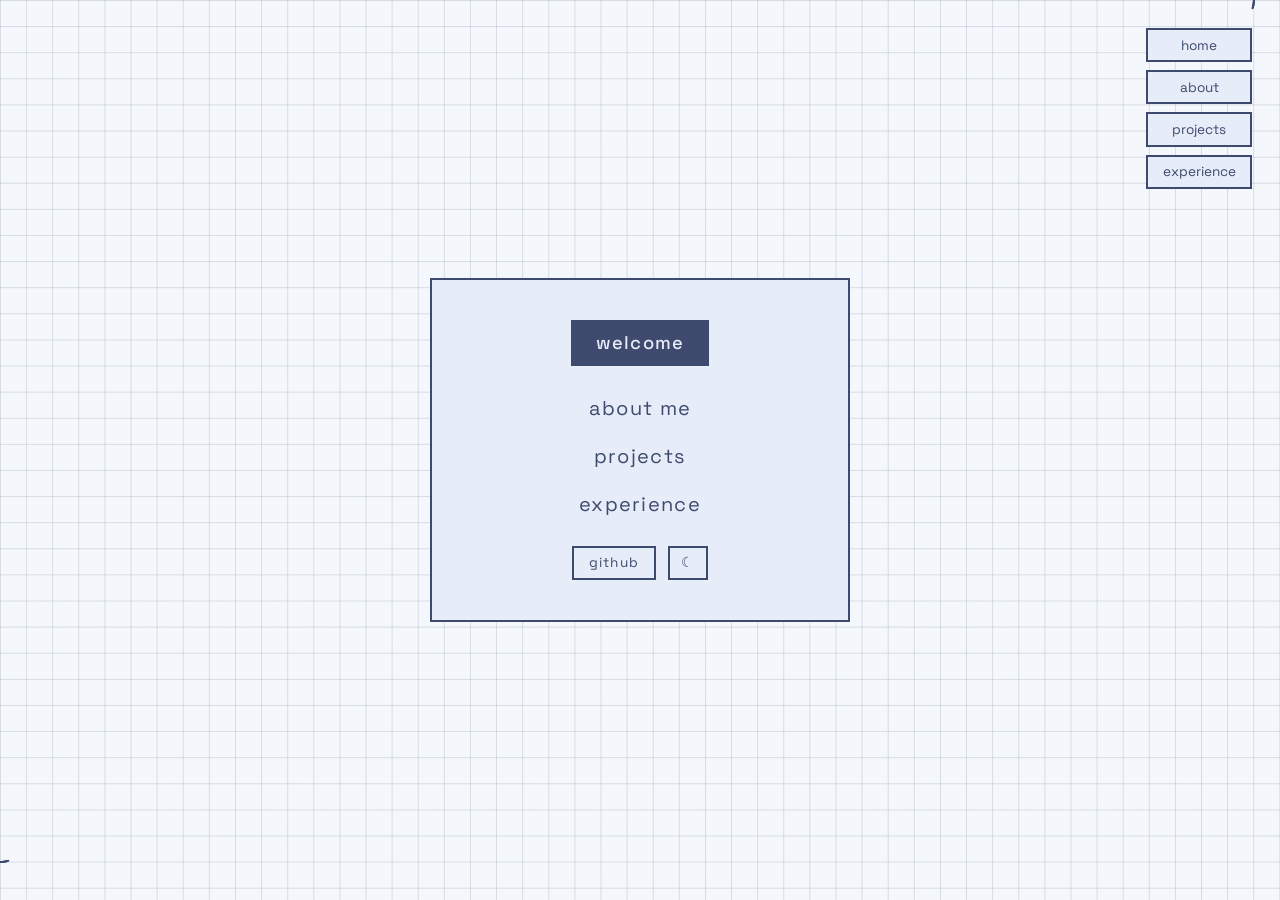
<file: archive/index.html>
<!DOCTYPE html>
<html lang="en">

<head>
  <meta charset="UTF-8" />
  <meta name="viewport" content="width=device-width, initial-scale=1.0" />
  <title>ludosanu luca</title>
  <link rel="preconnect" href="https://fonts.googleapis.com" />
  <link rel="preconnect" href="https://fonts.gstatic.com" crossorigin />
  <link href="https://fonts.googleapis.com/css2?family=Space+Grotesk:wght@400;500&display=swap" rel="stylesheet" />
  <link rel="icon" href="../resources/cat.svg" type="image/svg+xml" />
  <link rel="stylesheet" href="styles.css" />
</head>

<body>
  <nav class="quadrant-nav" aria-label="Quadrant navigation">
    <button type="button" onclick="goToPage(0, 0)">home</button>
    <button type="button" onclick="goToPage(1, 0)">about</button>
    <button type="button" onclick="goToPage(0, 1)">projects</button>
    <button type="button" onclick="goToPage(1, 1)">experience</button>
  </nav>

  <div id="viewport">
    <canvas id="gridCanvas" role="presentation" aria-hidden="true"></canvas>
    <div id="grid">
      <section id="page1" class="panel hero" aria-labelledby="page1-title">
        <div class="card">
          <p class="badge" id="page1-title">welcome</p>
          <nav class="card-nav">
            <button type="button" onclick="goToPage(1, 0)">about me</button>
            <button type="button" onclick="goToPage(0, 1)">projects</button>
            <button type="button" onclick="goToPage(1, 1)">experience</button>
          </nav>
          <div class="card-actions">
            <a class="chip" href="https://github.com/lluca1" target="_blank" rel="noopener noreferrer">github</a>
            <button class="chip theme-toggle" aria-label="Toggle theme" data-theme-toggle>
              ☾
            </button>
          </div>
        </div>
      </section>

      <section id="page2" class="panel" aria-labelledby="page2-title">
        <div class="panel-content bio-panel">
          <p class="badge" id="page2-title">about me</p>
          <div class="bio-body">
            <p class="bio-highlight">Hello, I’m Luca.</p>
            <p>I’m an 18 year old curiosity-driven developer.</p>
            <p>I learn best by doing, and I’m always ready to pick up new skills.</p>
          </div>
          <button class="chip" type="button" onclick="goToPage(0, 0)">back</button>
        </div>
      </section>

      <section id="page3" class="panel" aria-labelledby="page3-title">
        <div class="panel-content">
          <p class="badge" id="page3-title">projects</p>
          <div class="portfolio-list">
            <div class="portfolio-item">
              <h3><a href="https://github.com/lluca1/studentious" target="_blank" rel="noopener noreferrer">studentious</a></h3>
              <p>Studentious is a web application built to facilitate collaborative learning through group study sessions. </p>
            </div>
            <div class="portfolio-item">
              <h3><a href="https://github.com/lluca1/openxzbt" target="_blank" rel="noopener noreferrer">openxzbt</a></h3>
              <p>openxzbt is an open-source platform for creating and exploring interactive 3D expositions.</p>
            </div>
          </div>
          <button class="chip" type="button" onclick="goToPage(0, 0)">
            back
          </button>
        </div>
      </section>

      <section id="page4" class="panel" aria-labelledby="page4-title">
        <div class="panel-content">
          <p class="badge" id="page4-title">experience</p>
          <div class="portfolio-list">
            <div class="portfolio-item">
              <h3>Web Developer - Enovate Services SRL</h3>
              <p>Sep 2024 - Dec 2025</p>
              <a href="../resources/letter.pdf" target="_blank" rel="noopener noreferrer">letter of recommendation</a>
            </div>
          </div>
          <button class="chip" type="button" onclick="goToPage(0, 0)">
            back
          </button>
        </div>
      </section>
    </div>
  </div>

  <script src="js/navigation.js" defer></script>
  <script src="js/theme.js" defer></script>
  <script type="module" src="js/grid/main.js"></script>
</body>

</html>
</file>
<file: archive/styles.css>
:root {
  --grid-size: 26px;
  --viewport-width: 100vw;
  --viewport-height: 100vh;

  /* brown palette */
  /*
  --bg-light: #f5d8b5;
  --card-light: #f9e6cc;
  --line-light: #5b4b3a;
  --text-light: var(--line-light);
  --grid-light: rgba(91, 75, 58, 0.18);

  --bg-dark: #1e1711;
  --card-dark: #2a2119;
  --line-dark: #d9c6ac;
  --text-dark: var(--line-dark);
  --grid-dark: rgba(207, 192, 169, 0.1);
  */

  /* purple + blue palette */
  --bg-light: #F4F7FC;
  --card-light: #E6ECF8;
  --line-light: #3E4A6E;
  --text-light: var(--line-light);
  --grid-light: rgba(62, 74, 110, 0.16);

  --bg-dark: #000505;
  --card-dark: #3B3355;
  --line-dark: #6F6692;
  --text-dark: #C9C3E5;
  --grid-dark: rgba(59, 51, 85, 0.28);
}

* {
  box-sizing: border-box;
  margin: 0;
  padding: 0;
}

html,
body {
  width: 100%;
  height: 100%;
}

::selection {
  background: var(--bg-dark);
  color: var(--text-dark);
}

body[data-theme="dark"] ::selection {
  background: var(--bg-light);
  color: var(--text-light);
}

body {
  --bg: var(--bg-light);
  --card: var(--card-light);
  --line: var(--line-light);
  --text: var(--text-light);
  --grid: var(--grid-light);
  font-family: "Space Grotesk", "Trebuchet MS", sans-serif;
  line-height: 1.4;
  background-color: var(--bg);
  min-height: var(--viewport-height, 100vh);
  color: var(--text);
  overflow: hidden;
}

body[data-theme="dark"] {
  --bg: var(--bg-dark);
  --card: var(--card-dark);
  --line: var(--line-dark);
  --text: var(--text-dark);
  --grid: var(--grid-dark);
}

body[data-grid-interacting="true"],
body[data-grid-interacting="true"] * {
  -webkit-user-select: none;
  user-select: none;
}

button,
a {
  font: inherit;
  color: inherit;
}

#viewport {
  position: relative;
  width: var(--viewport-width, 100vw);
  height: var(--viewport-height, 100vh);
  overflow: auto;
  scroll-snap-type: both mandatory;
  scrollbar-width: none;
  overscroll-behavior: none;
  scroll-behavior: smooth;
  -webkit-overflow-scrolling: touch;
  touch-action: pan-x pan-y;
}

#viewport.is-animating {
  scroll-snap-type: none;
}

#viewport::-webkit-scrollbar {
  display: none;
}

#grid {
  position: relative;
  display: grid;
  grid-template-columns: var(--viewport-width, 100vw) var(--viewport-width, 100vw);
  grid-template-rows: var(--viewport-height, 100vh) var(--viewport-height, 100vh);
  width: calc(var(--viewport-width, 100vw) * 2);
  height: calc(var(--viewport-height, 100vh) * 2);
}

canvas {
  position: absolute;
  top: 0;
  left: 0;
  width: calc(var(--viewport-width, 100vw) * 2);
  height: calc(var(--viewport-height, 100vh) * 2);
  z-index: 0;
  background-color: var(--bg);
  background-image: linear-gradient(var(--grid) 1px, transparent 1px),
    linear-gradient(90deg, var(--grid) 1px, transparent 1px);
  background-size: var(--grid-size) var(--grid-size);
}

.hover-marker {
  position: fixed;
  width: 12px;
  height: 12px;
  border: 2px solid var(--line);
  border-radius: 50%;
  pointer-events: none;
  z-index: 5;
  opacity: 0;
  transition: opacity 0.15s ease;
  transform: translate(-50%, -50%);
  background: var(--bg);
}

.hover-marker[data-visible="true"] {
  opacity: 1;
}

#grid .panel {
  width: var(--viewport-width, 100vw);
  height: var(--viewport-height, 100vh);
  position: relative;
  z-index: 10;
  display: flex;
  align-items: center;
  justify-content: center;
  padding: 3rem;
  pointer-events: none;
  scroll-snap-align: start;
}

.panel-content,
.card {
  width: min(90vw, 420px);
  border: 2px solid var(--line);
  background: var(--card);
  padding: 2.5rem 2rem;
  display: flex;
  flex-direction: column;
  gap: 1.5rem;
  letter-spacing: 0.08em;
  text-align: center;
  pointer-events: auto;
}

.bio-panel {
  width: min(95vw, 640px);
  padding: clamp(2.5rem, 4vw, 3.75rem);
  text-align: left;
  gap: 2rem;
}

.bio-panel .badge {
  margin: 0;
}

.bio-body {
  display: flex;
  flex-direction: column;
  gap: 1rem;
  font-size: 1.1rem;
  line-height: 1.9;
  letter-spacing: 0.05em;
}

.bio-highlight {
  font-size: clamp(1.4rem, 4vw, 1.75rem);
  font-weight: 500;
}

.bio-panel .chip {
  align-self: flex-start;
}

.portfolio-list {
  display: grid;
  grid-template-columns: repeat(auto-fit, minmax(220px, 1fr));
  gap: 1.25rem;
  margin-top: 1rem;
  text-align: left;
}

.portfolio-item {
  border: 2px solid var(--line);
  padding: 1.75rem;
  border-radius: 0;
  background: var(--card);
  min-height: 160px;
  display: flex;
  flex-direction: column;
  justify-content: space-between;
  gap: 0.75rem;
}

.portfolio-item h3 {
  font-family: inherit;
  font-size: 1.2rem;
  font-weight: 500;
  letter-spacing: 0.08em;
  margin-bottom: 0.2rem;
  text-transform: none;
}

.portfolio-item a {
  color: inherit;
  text-decoration: underline;
  text-underline-offset: 2px;
  text-decoration-thickness: 1px;
  font-weight: 500;
  display: inline-flex;
  align-items: center;
  gap: 0;
}

.badge {
  border: 2px solid var(--line);
  background: var(--line);
  color: var(--card);
  width: fit-content;
  margin: 0 auto;
  padding: 0.5rem 1.4rem;
  font-size: 1.15rem;
  font-weight: 500;
}

.badge:hover {
  cursor: url("resources/cat.svg") 8 4, pointer;
}

.card-nav {
  display: flex;
  flex-direction: column;
  gap: 0.75rem;
  align-items: center;
}

.card-nav button {
  background: none;
  border: none;
  padding: 0.25rem 0;
  color: var(--text);
  font-size: 1.25rem;
  text-transform: inherit;
  letter-spacing: inherit;
  cursor: pointer;
  transition: transform 0.2s ease;
}

.card-nav button:hover {
  transform: translateY(-2px);
}

.card-actions {
  display: flex;
  justify-content: center;
  gap: 0.75rem;
  flex-wrap: wrap;
}

.chip,
.quadrant-nav button {
  border: 2px solid var(--line);
  padding: 0.35rem 0.9rem;
  background: transparent;
  font-size: 0.85rem;
  cursor: pointer;
  transition: transform 0.2s ease;
  text-decoration: none;
  display: inline-flex;
  align-items: center;
  justify-content: center;
}

.chip:hover,
.quadrant-nav button:hover {
  transform: translateY(-2px);
}

.chip.theme-toggle {
  width: 2.5rem;
}

.chip-solid {
  background: var(--card);
}

.quadrant-nav {
  position: fixed;
  top: 1rem;
  right: 1rem;
  z-index: 20;
  display: flex;
  flex-direction: column;
  gap: 0.5rem;
  padding: calc(0.75rem + env(safe-area-inset-top))
    calc(0.75rem + env(safe-area-inset-right))
    calc(0.75rem + env(safe-area-inset-bottom))
    calc(0.75rem + env(safe-area-inset-left));
}

.quadrant-nav button {
  width: 100%;
  background: var(--card);
}

@media (max-width: 480px) {
  .panel-content,
  .card {
    padding: 1.5rem;
  }

  #grid .panel {
    padding: 1.5rem;
  }

  .quadrant-nav {
    right: 0.5rem;
    top: 0.5rem;
  }
}

@media (max-width: 640px) {
  .quadrant-nav {
    display: none;
  }
}

@supports (height: 100svh) {
  body {
    min-height: 100svh;
  }

  #viewport {
    height: 100svh;
  }

  #grid .panel {
    height: 100svh;
  }
}
</file>
